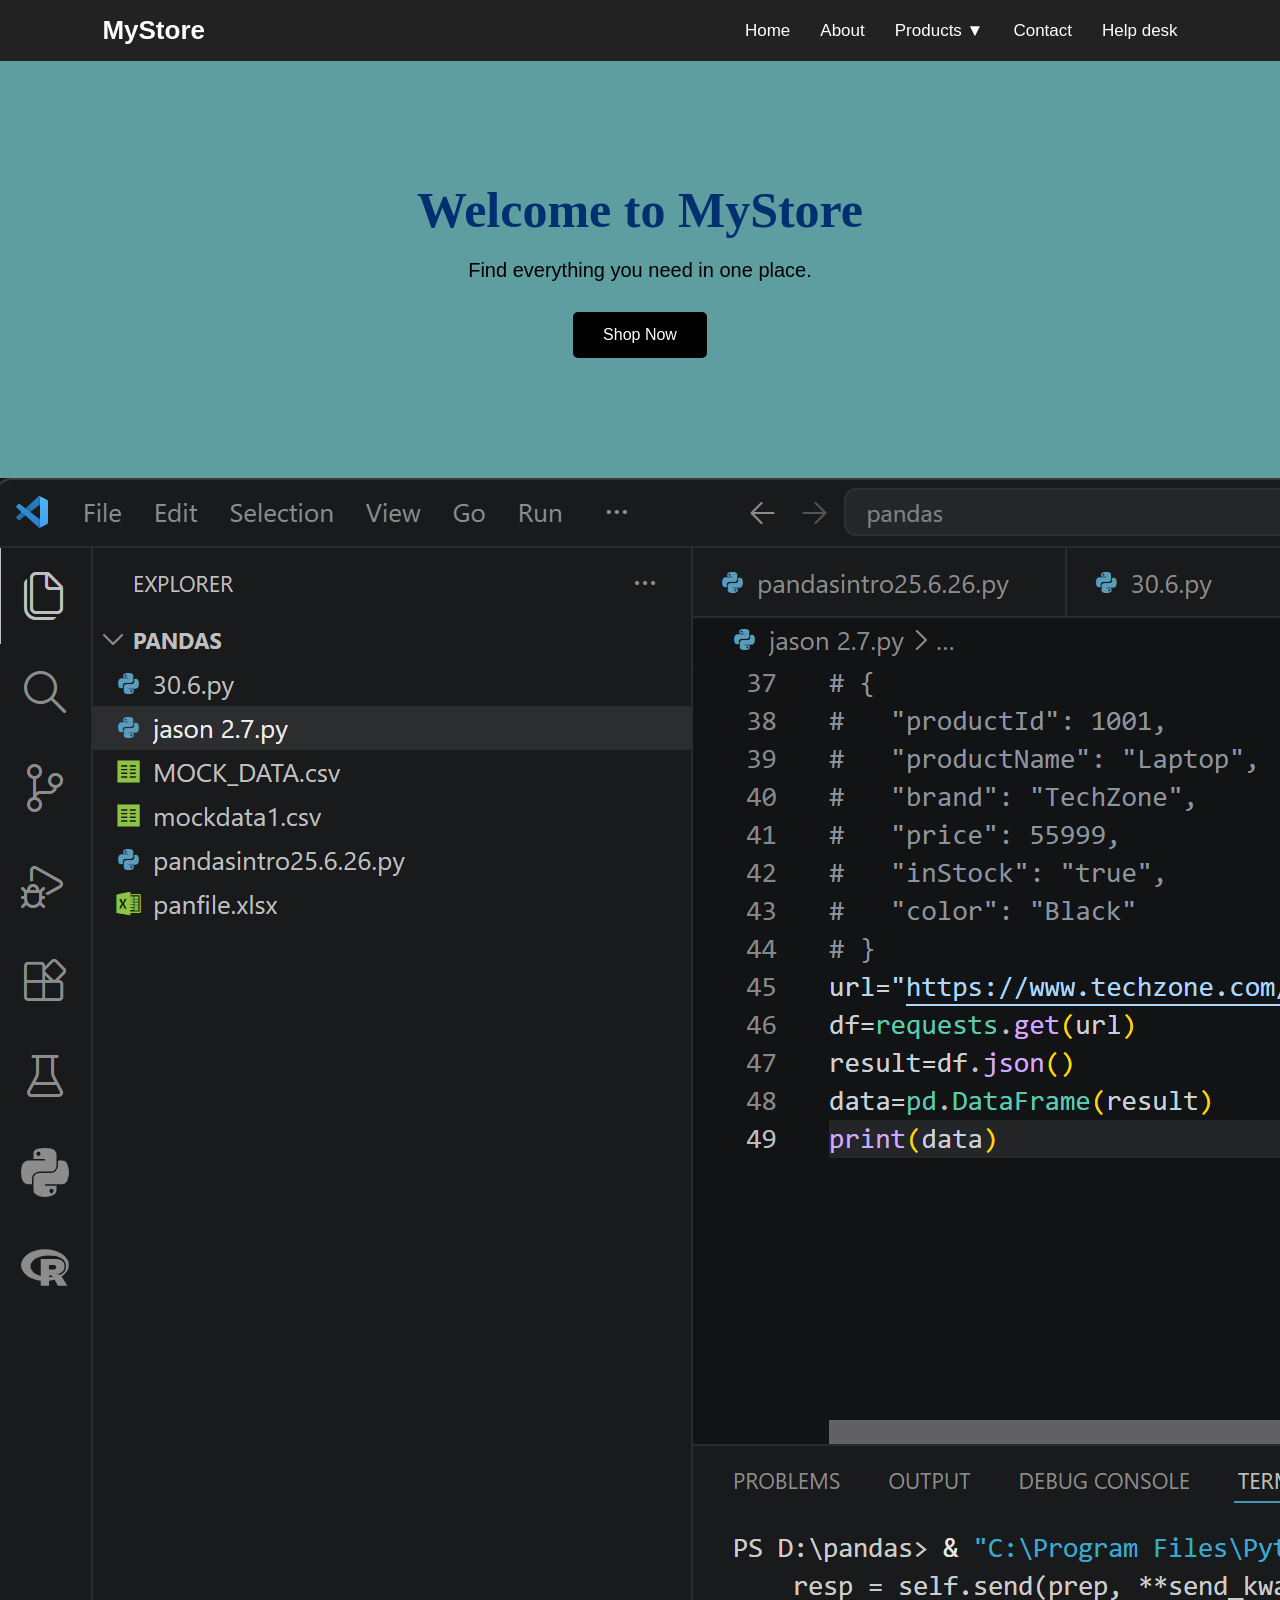
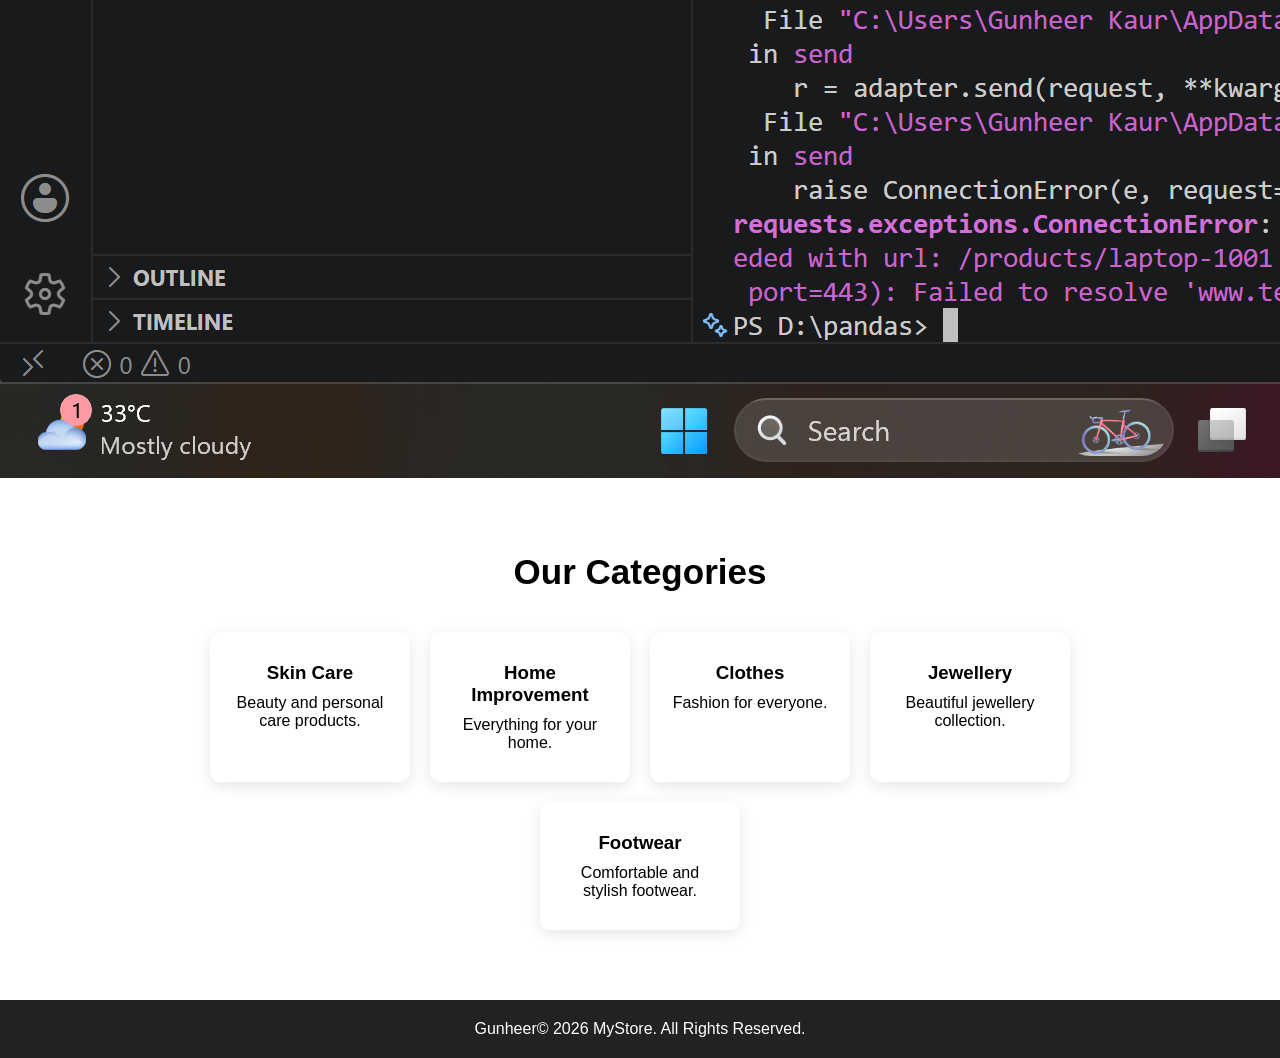
<file: index.html>
<!DOCTYPE html>
<html lang="en">
<head>
    <meta charset="UTF-8">
    <meta name="viewport" content="width=device-width, initial-scale=1.0">
    <title>My Store</title>

    <link rel="stylesheet" href="style.css">
</head>

<body>

    <!-- NAVBAR -->

    <nav class="navbar">

        <div class="logo">
            MyStore
        </div>

        <ul class="nav-links">

            <li>
                <a href="index.html">Home</a>
            </li>

            <li>
                <a href="about.html">About</a>
            </li>

            <li class="dropdown">

                <a href="products.html">
                    Products ▼
                </a>

                <ul class="dropdown-menu">

                    <li>
                        <a href="products.html?category=skincare">
                            Skin Care
                        </a>
                    </li>

                    <li>
                        <a href="products.html?category=home">
                            Home Improvement
                        </a>
                    </li>

                    <li>
                        <a href="products.html?category=clothes">
                            Clothes
                        </a>
                    </li>

                    <li>
                        <a href="products.html?category=jewellery">
                            Jewellery
                        </a>
                    </li>

                    <li>
                        <a href="products.html?category=footwear">
                            Footwear
                        </a>
                    </li>

                </ul>

            </li>

            <li>
                <a href="contact.html">Contact</a>
            </li>


            <li>
                <a href="helpdesk.html">Help desk</a>
            </li>

        </ul>

    </nav>


    <!-- HERO SECTION -->

    <section class="hero" id="gunheer">

        <h1 class="yachicolor">Welcome to MyStore</h1>

        <p>
            Find everything you need in one place.
        </p>

        <a href="products.html" class="btn">
            Shop Now
        </a>

    </section>
<img src="Screenshot (14).png">

    <!-- CATEGORIES -->

    <section class="categories">

        <h2>Our Categories</h2>

        <div class="category-container">

            <div class="category-card">
                <h3>Skin Care</h3>
                <p>Beauty and personal care products.</p>
            </div>

            <div class="category-card">
                <h3>Home Improvement</h3>
                <p>Everything for your home.</p>
            </div>

            <div class="category-card">
                <h3>Clothes</h3>
                <p>Fashion for everyone.</p>
            </div>

            <div class="category-card">
                <h3>Jewellery</h3>
                <p>Beautiful jewellery collection.</p>
            </div>

            <div class="category-card">
                <h3>Footwear</h3>
                <p>Comfortable and stylish footwear.</p>
            </div>

        </div>

    </section>


    <footer>
        <p>Gunheer© 2026 MyStore. All Rights Reserved.</p>
    </footer>


    <script src="script.js"></script>

</body>
</html>
</file>
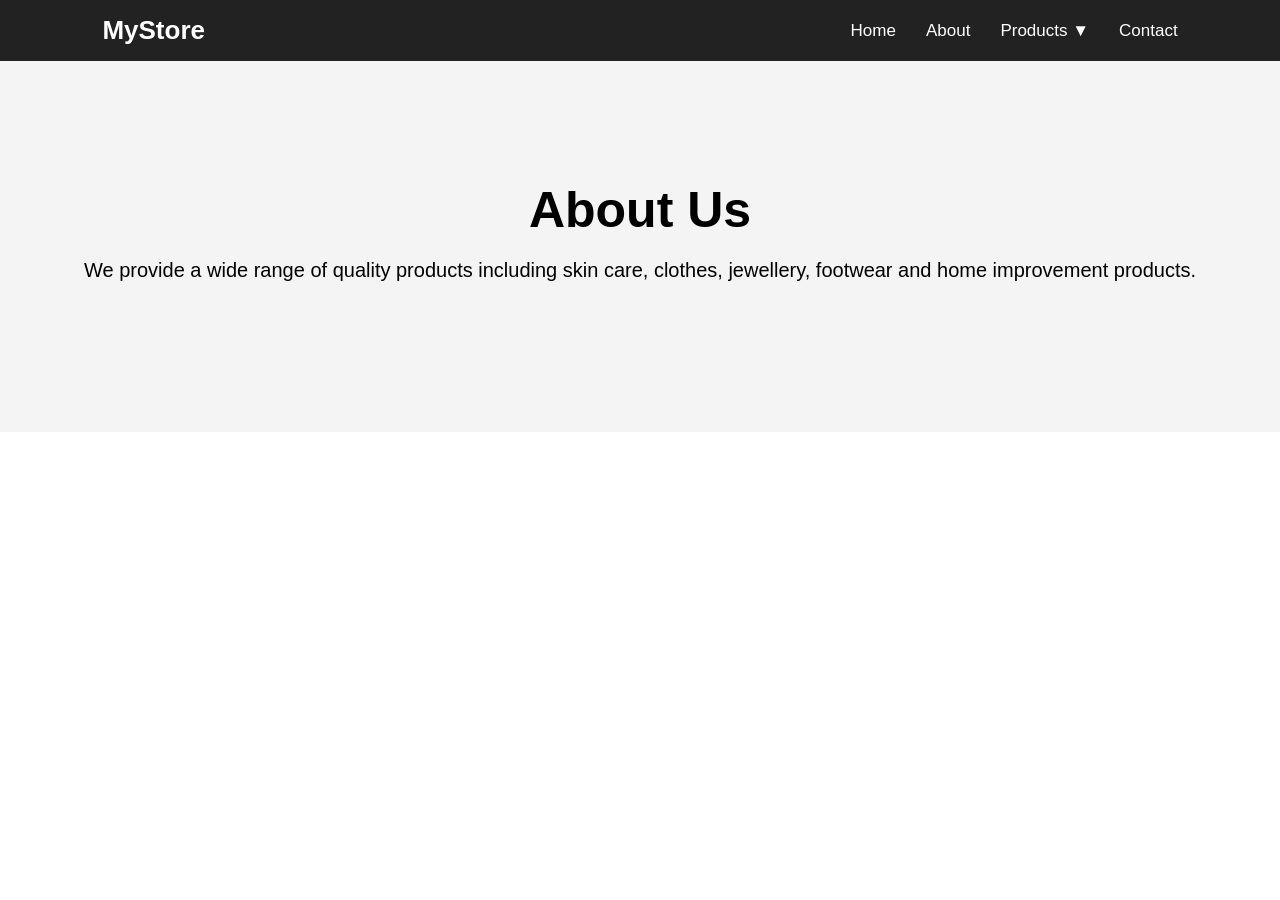
<file: about.html>
<!DOCTYPE html>
<html lang="en">
<head>
    <title>About Us</title>
    <link rel="stylesheet" href="style.css">
</head>

<body>

    <nav class="navbar">

        <div class="logo">MyStore</div>

        <ul class="nav-links">

            <li><a href="index.html">Home</a></li>

            <li><a href="about.html">About</a></li>

            <li class="dropdown">

                <a href="products.html">Products ▼</a>

                <ul class="dropdown-menu">
                    <li><a href="products.html?category=skincare">Skin Care</a></li>
                    <li><a href="products.html?category=home">Home Improvement</a></li>
                    <li><a href="products.html?category=clothes">Clothes</a></li>
                    <li><a href="products.html?category=jewellery">Jewellery</a></li>
                    <li><a href="products.html?category=footwear">Footwear</a></li>
                </ul>

            </li>

            <li><a href="contact.html">Contact</a></li>

        </ul>

    </nav>

    <section class="hero">

        <h1>About Us</h1>

        <p>
            We provide a wide range of quality products including skin care,
            clothes, jewellery, footwear and home improvement products.
        </p>

    </section>

</body>
</html>
</file>
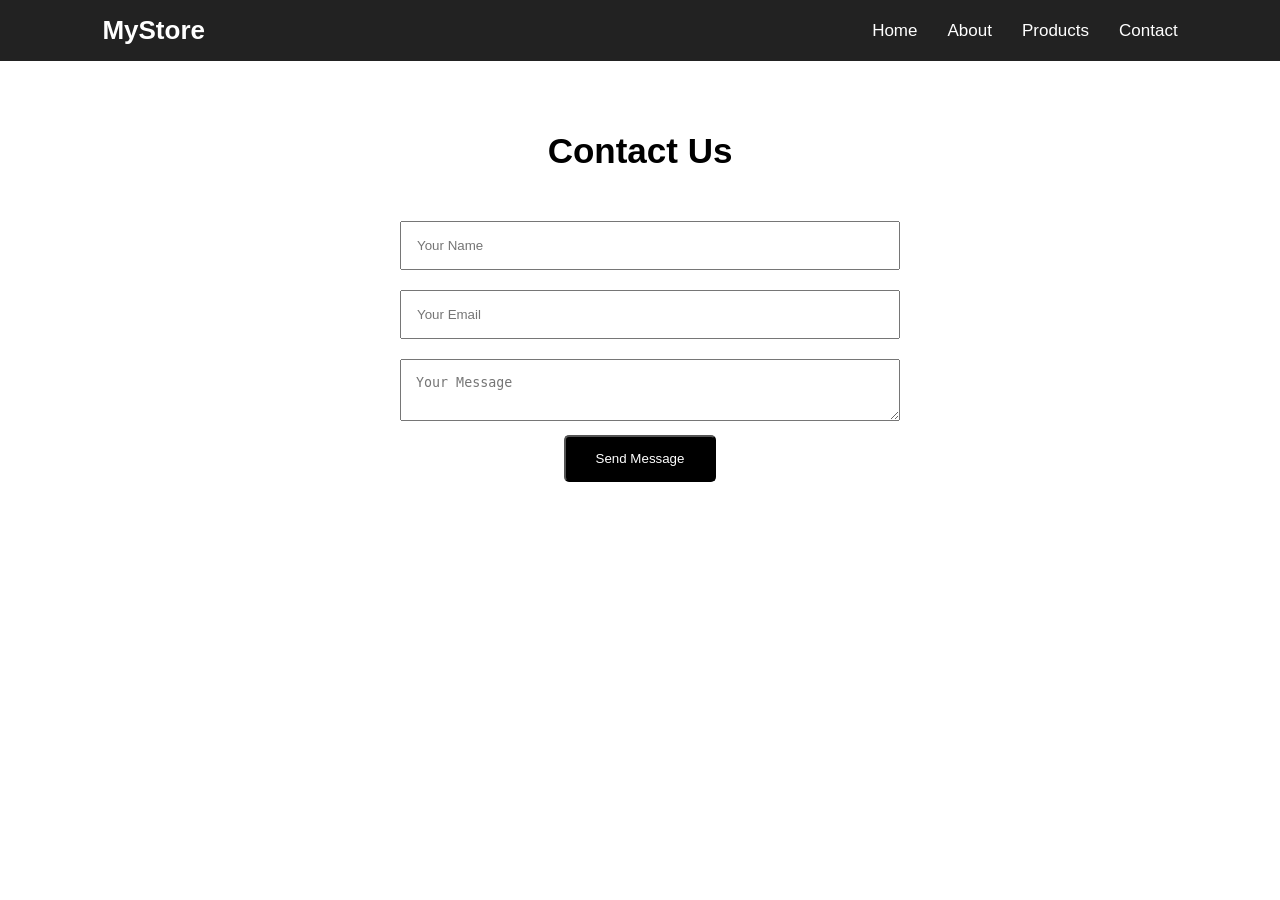
<file: contact.html>
<!DOCTYPE html>
<html lang="en">
<head>
    <title>Contact Us</title>
    <link rel="stylesheet" href="style.css">
</head>

<body>

    <nav class="navbar">

        <div class="logo">MyStore</div>

        <ul class="nav-links">
            <li><a href="index.html">Home</a></li>
            <li><a href="about.html">About</a></li>
            <li><a href="products.html">Products</a></li>
            <li><a href="contact.html">Contact</a></li>
        </ul>

    </nav>


    <section class="categories">

        <h2>Contact Us</h2>

        <form style="max-width:500px; margin:auto;">

            <input
                type="text"
                placeholder="Your Name"
                style="width:100%; padding:15px; margin:10px;"
            >

            <input
                type="email"
                placeholder="Your Email"
                style="width:100%; padding:15px; margin:10px;"
            >

            <textarea
                placeholder="Your Message"
                style="width:100%; padding:15px; margin:10px;"
            ></textarea>

            <button class="btn">
                Send Message
            </button>

        </form>

    </section>

</body>
</html>
</file>
<file: style.css>
* {
    margin: 0;
    padding: 0;
    box-sizing: border-box;
}

body {
    font-family: Arial, sans-serif;
}

/* NAVBAR */

.navbar {
    display: flex;
    justify-content: space-between;
    align-items: center;

    padding: 15px 8%;

    background: #222;
    color: white;
}

.logo {
    font-size: 26px;
    font-weight: bold;
}

.nav-links {
    display: flex;
    list-style: none;
    gap: 30px;
}

.nav-links li {
    position: relative;
}

.nav-links a {
    color: white;
    text-decoration: none;
    font-size: 17px;
}

/* DROPDOWN */

.dropdown-menu {
    display: none;

    position: absolute;
    top: 25px;
    left: 0;

    background: white;

    width: 200px;

    list-style: none;

    box-shadow: 0 5px 15px rgba(0,0,0,0.2);

    z-index: 10;
}

.dropdown-menu li {
    padding: 12px;
}

.dropdown-menu a {
    color: black;
}

.dropdown:hover .dropdown-menu {
    display: block;
}

/* HERO */

.hero {
    text-align: center;

    padding: 120px 20px;

    background: #f4f4f4;
}

.hero h1 {
    font-size: 50px;
    margin-bottom: 20px;
}

.hero p {
    font-size: 20px;
    margin-bottom: 30px;
}

.btn {
    display: inline-block;

    padding: 14px 30px;

    background: black;
    color: white;

    text-decoration: none;

    border-radius: 5px;
}

/* CATEGORIES */

.categories {
    padding: 70px 8%;
    text-align: center;
}

.categories h2 {
    font-size: 35px;
    margin-bottom: 40px;
}

.category-container {
    display: flex;
    justify-content: center;
    gap: 20px;
    flex-wrap: wrap;
}

.category-card {
    width: 200px;

    padding: 30px 20px;

    border-radius: 10px;

    box-shadow: 0 4px 15px rgba(0,0,0,0.1);
}

.category-card h3 {
    margin-bottom: 10px;
}

/* FOOTER */

footer {
    text-align: center;

    padding: 20px;

    background: #222;
    color: white;
}


/* /* ye ham color change kar rahe hain *  #-id,.class/ */

.yachicolor
{
  color:rgb(1, 47, 112) ;
  font-family: cursive; 
}

#gunheer
{
    background-color: cadetblue;
}
</file>
